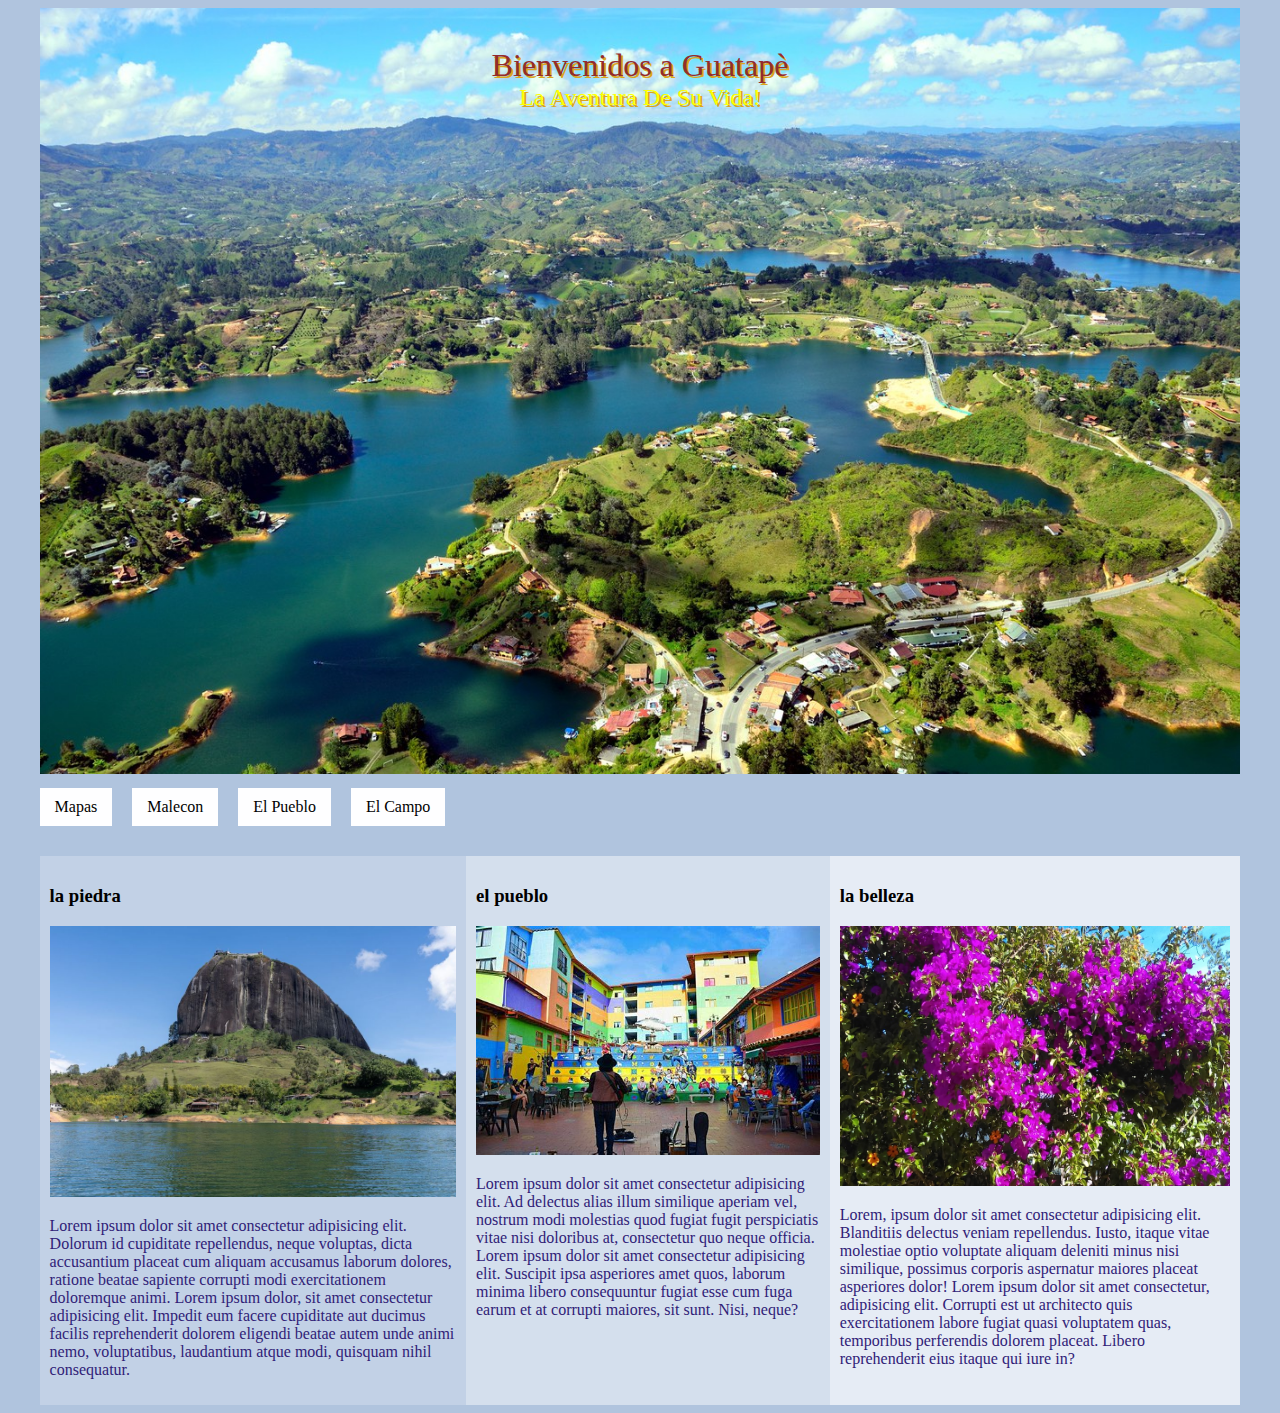
<file: index.html>
<!DOCTYPE html>
<html lang="en">

<head>
    <meta charset="UTF-8">
    <meta http-equiv="X-UA-Compatible" content="IE=edge">
    <meta name="viewport" content="width=device-width, initial-scale=1.0">
    <link rel="stylesheet" type="text/css" href="style.css">
    <title>Guatape Site</title>
</head>

<body>
    <div class="container">
    <header>
        <div class="G1">
            <img src="imgGuat/guatape9.jpg" alt="Guatape9">

            <div class="headShot">
                <h1>Bienvenidos a Guatap&egrave;</h1>
                <h2>La Aventura De Su Vida!</h2>
            </div>

        </div>
    </header>


    <nav>
        <ul class="nav group">
            <li><a href="./mapas/mapas.html">Mapas</a></li>
            <li><a href="./malecon/malecon.html">Malecon</a></li>
            <li><a href="./gallery/gallery.html">El Pueblo</a></li>
            <li><a href="./slideshow/slide.html">El Campo</a></li>
        </ul>
    </nav>

    <div class="flexSec">
        <div class="flex1">
            <h3>la piedra</h3>
            <img src="imgGuat/guatape10.jpg" alt="">
        <p>
            Lorem ipsum dolor sit amet consectetur adipisicing elit. Dolorum id cupiditate repellendus, neque voluptas,
            dicta accusantium placeat cum aliquam accusamus laborum dolores, ratione beatae sapiente corrupti modi
            exercitationem doloremque animi. Lorem ipsum dolor, sit amet consectetur adipisicing elit. Impedit eum
            facere cupiditate aut ducimus facilis reprehenderit dolorem eligendi beatae autem unde animi nemo,
            voluptatibus, laudantium atque modi, quisquam nihil consequatur.
        </p>
    </div>
    <div class="flex2">
        <h3>el pueblo</h3>
        <img src="imgGuat/guatape11.jpg" alt="">
        <p>
            Lorem ipsum dolor sit amet consectetur adipisicing elit. Ad delectus alias illum similique aperiam vel,
            nostrum modi molestias quod fugiat fugit perspiciatis vitae nisi doloribus at, consectetur quo neque
            officia. Lorem ipsum dolor sit amet consectetur adipisicing elit. Suscipit ipsa asperiores amet quos,
            laborum minima libero consequuntur fugiat esse cum fuga earum et at corrupti maiores, sit sunt. Nisi, neque?
        </p>
    </div>
    <div class="flex3">
        <h3>la belleza</h3>
        <img src="imgGuat/guatape12.jpg" alt="">
        <p>
            Lorem, ipsum dolor sit amet consectetur adipisicing elit. Blanditiis delectus veniam repellendus. Iusto,
            itaque vitae molestiae optio voluptate aliquam deleniti minus nisi similique, possimus corporis aspernatur
            maiores placeat asperiores dolor!
            Lorem ipsum dolor sit amet consectetur, adipisicing elit. Corrupti est ut architecto quis exercitationem
            labore fugiat quasi voluptatem quas, temporibus perferendis dolorem placeat. Libero reprehenderit eius
            itaque qui iure in?
        </p>
    </div>
    </div>
</div>

</body>

</html>
</file>
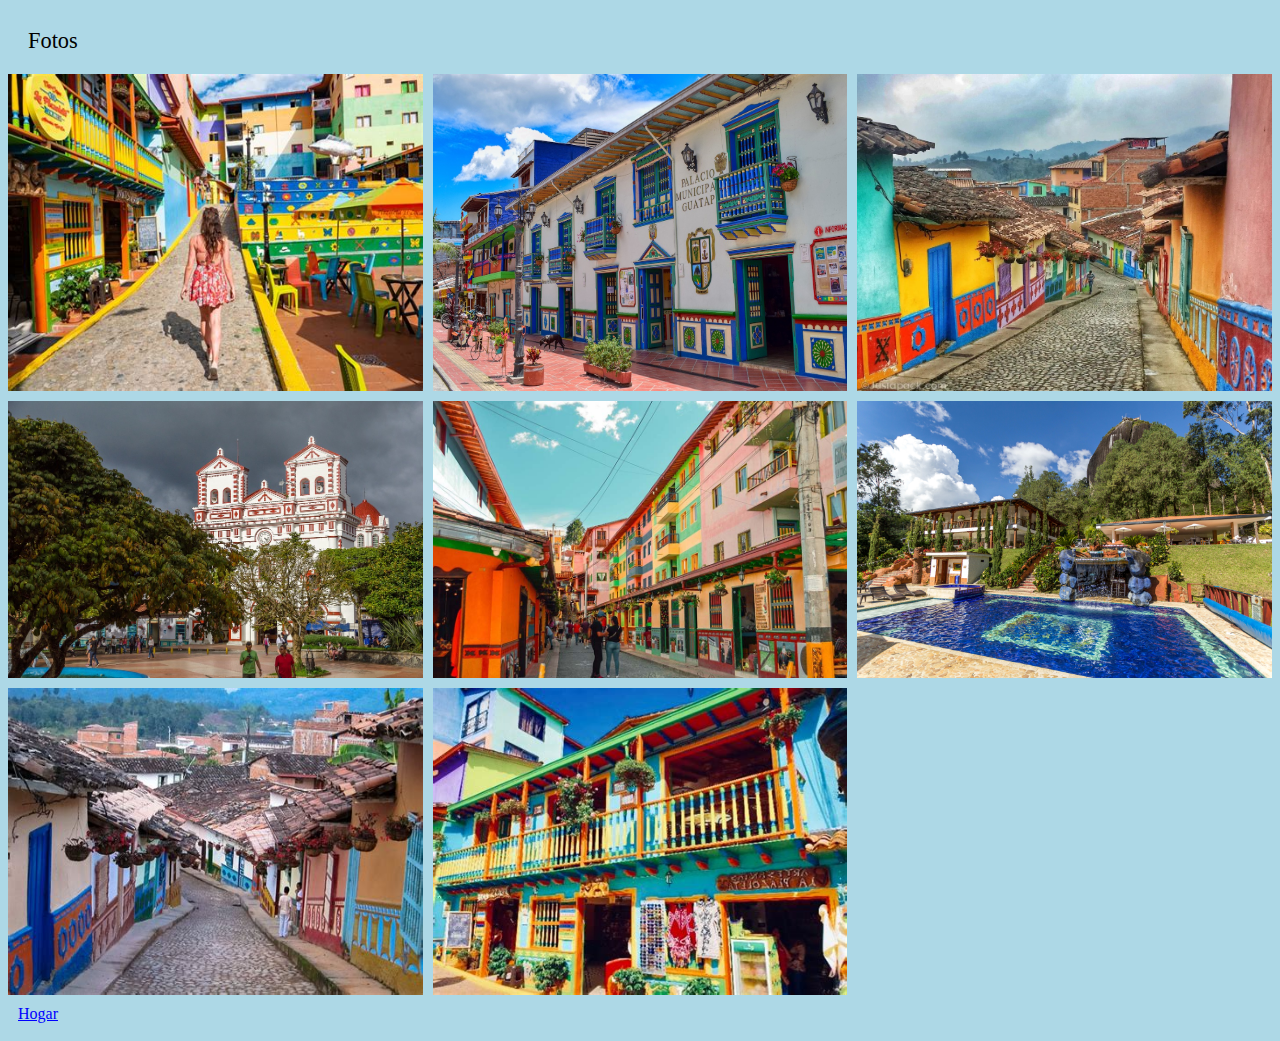
<file: gallery/gallery.html>
<!DOCTYPE html>
<html lang="en">

<head>
    <meta charset="UTF-8">
    <meta http-equiv="X-UA-Compatible" content="IE=edge">
    <meta name="viewport" content="width=device-width, initial-scale=1.0">
    <link rel="stylesheet" type="text/css" href="gallery.css">
    <title>Fotos</title>
</head>

<body>
    <header>Fotos</header>
    <div class="gallery">
          <img src="./guatape1.jpg">
          <img src="./guatape2.jpg">
          <img src="./guatape3.jpg">
          <img src="./guatape4.jpg">
          
            <img src="./guatape5.jpg">
            <img src="./guatape6.jpg">
            <img src="./guatape7.jpg">
            <img src="./guatape8.jpg">
          </div>
          <footer>
              <a href="../index.html">Hogar</a>
          </footer>
</body>

</html>
</file>
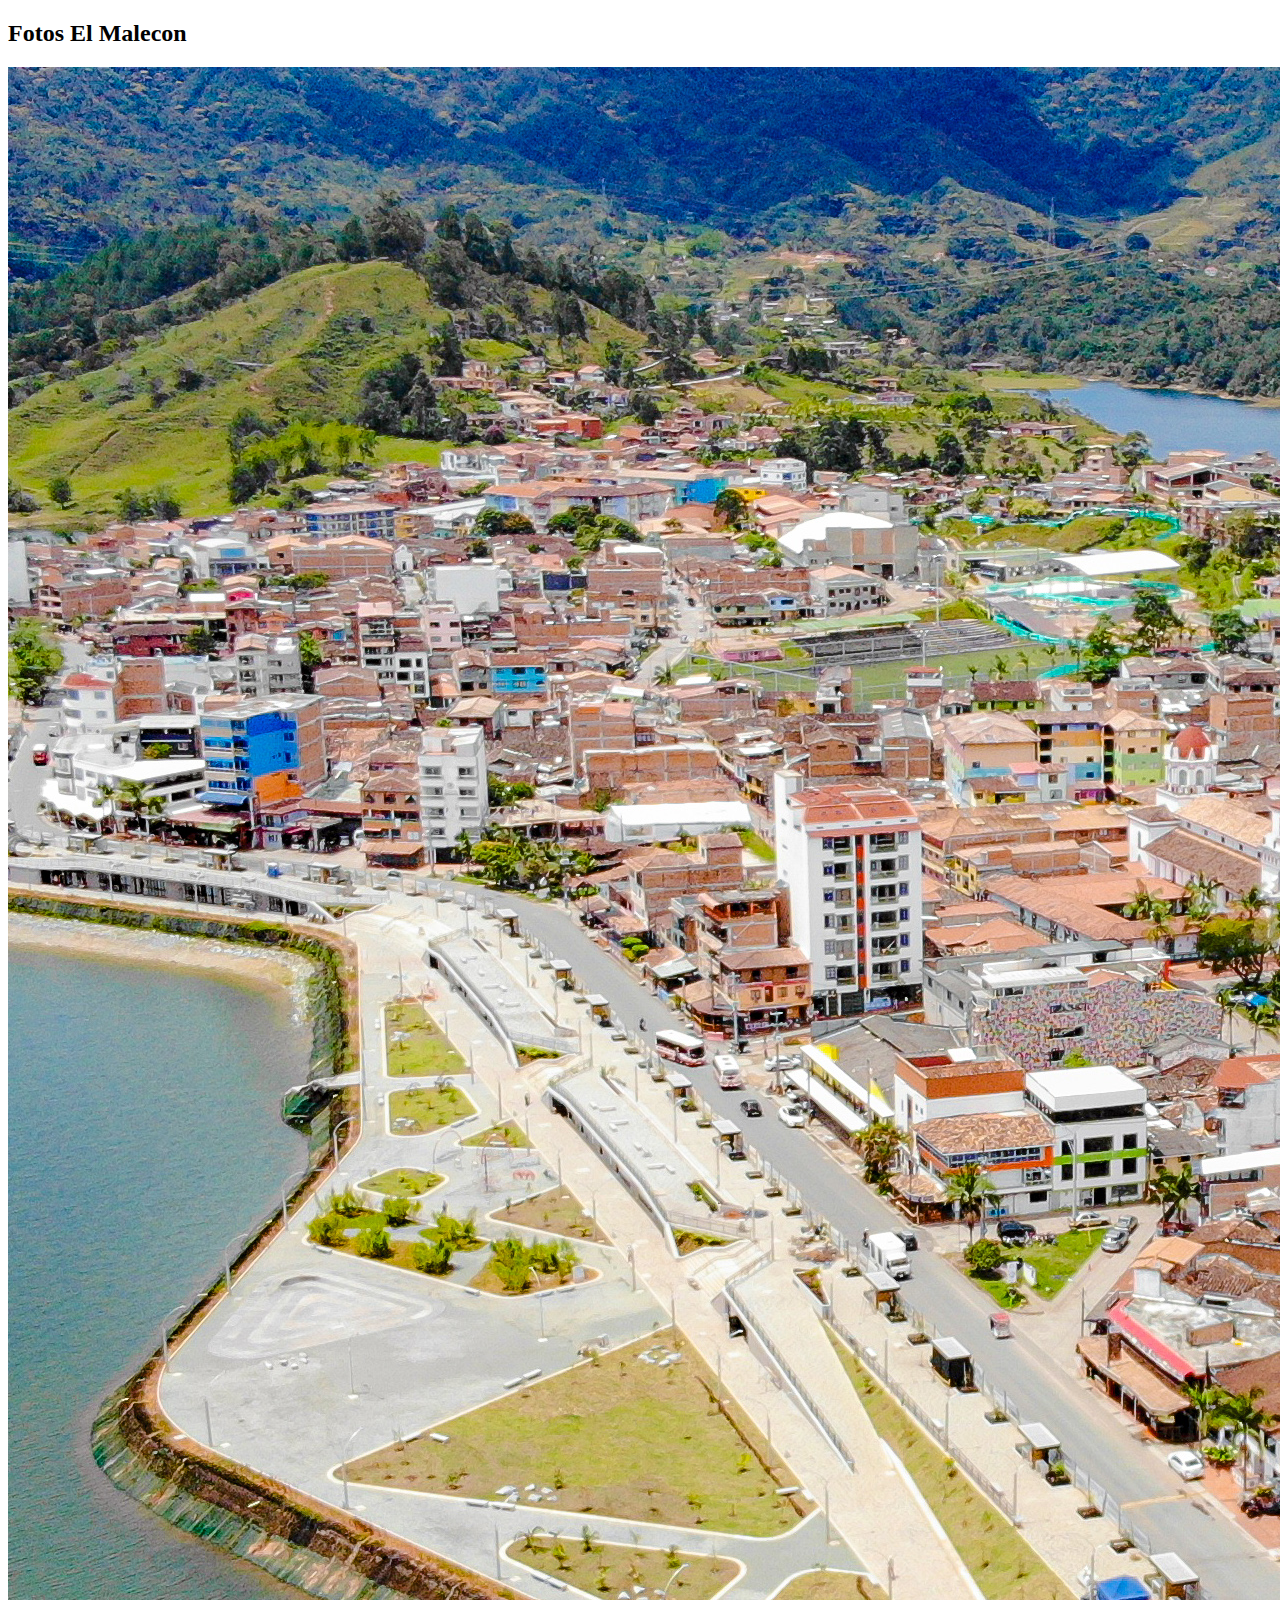
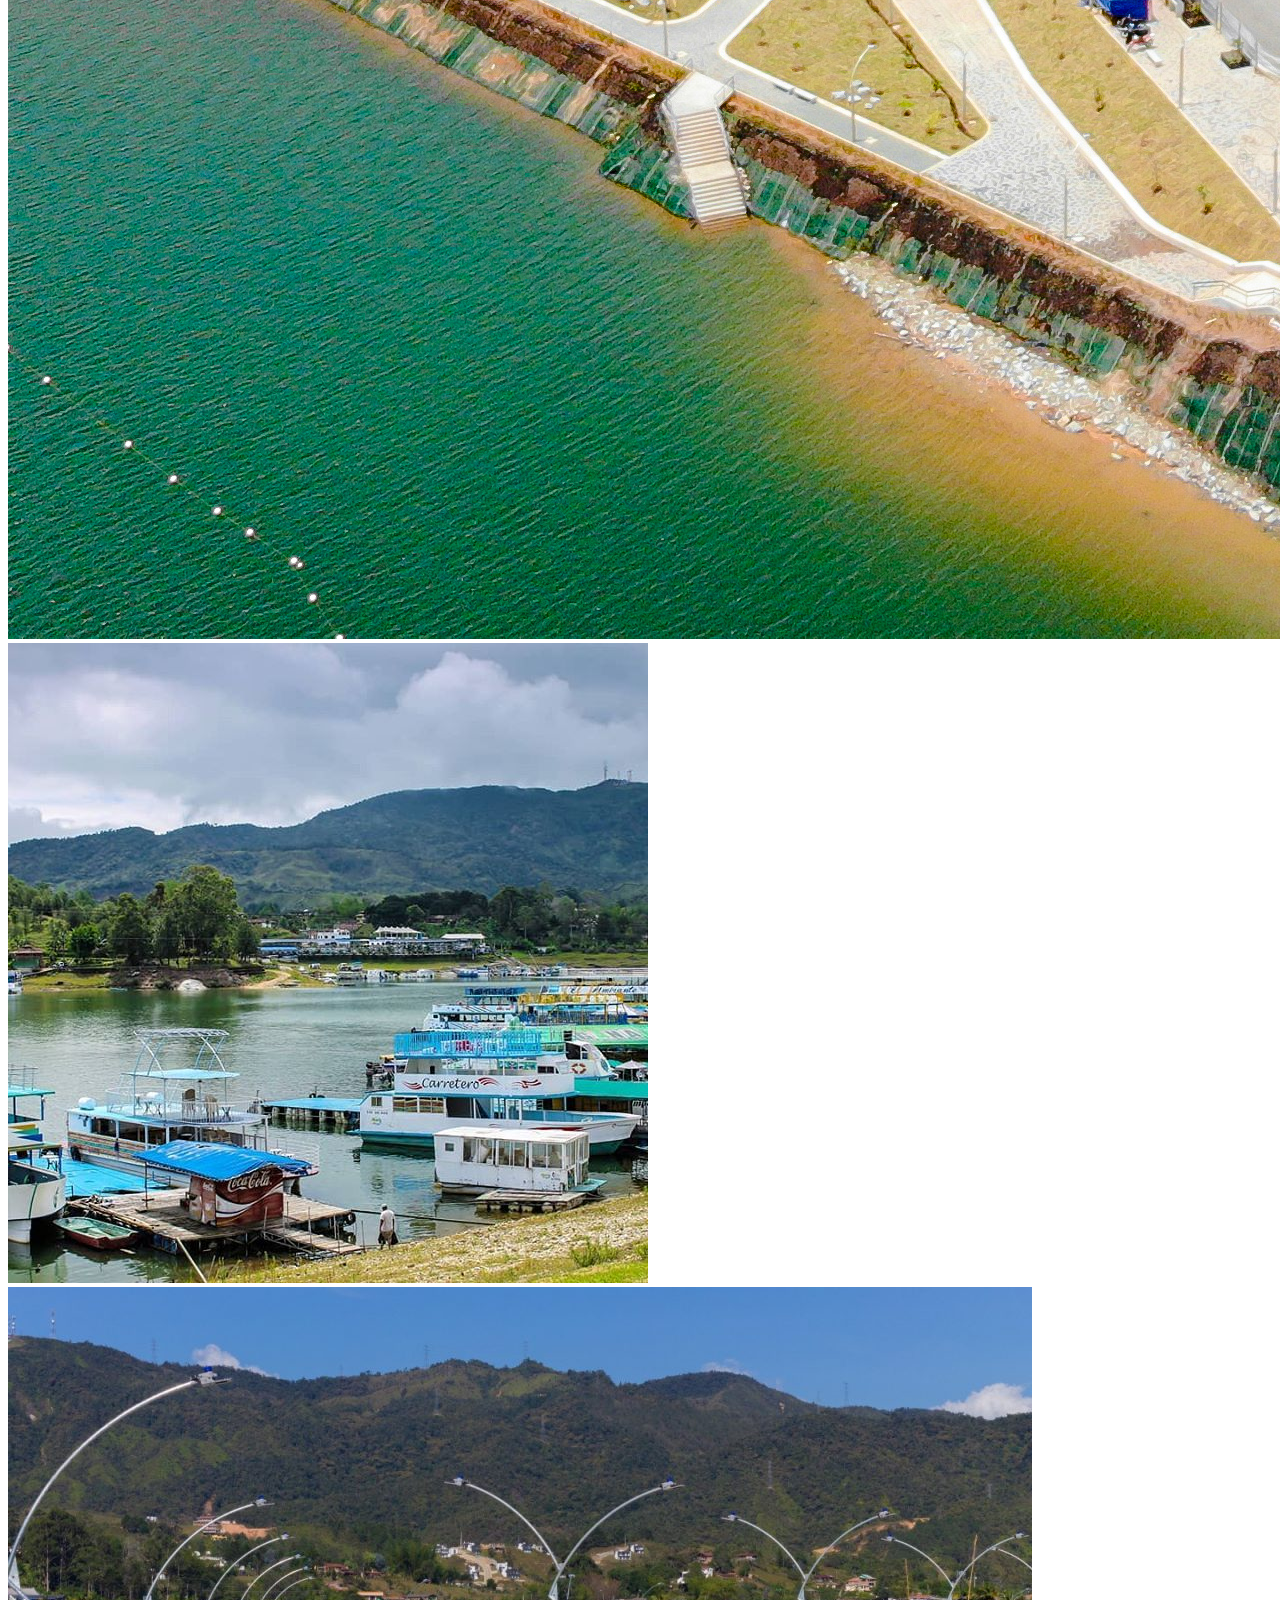
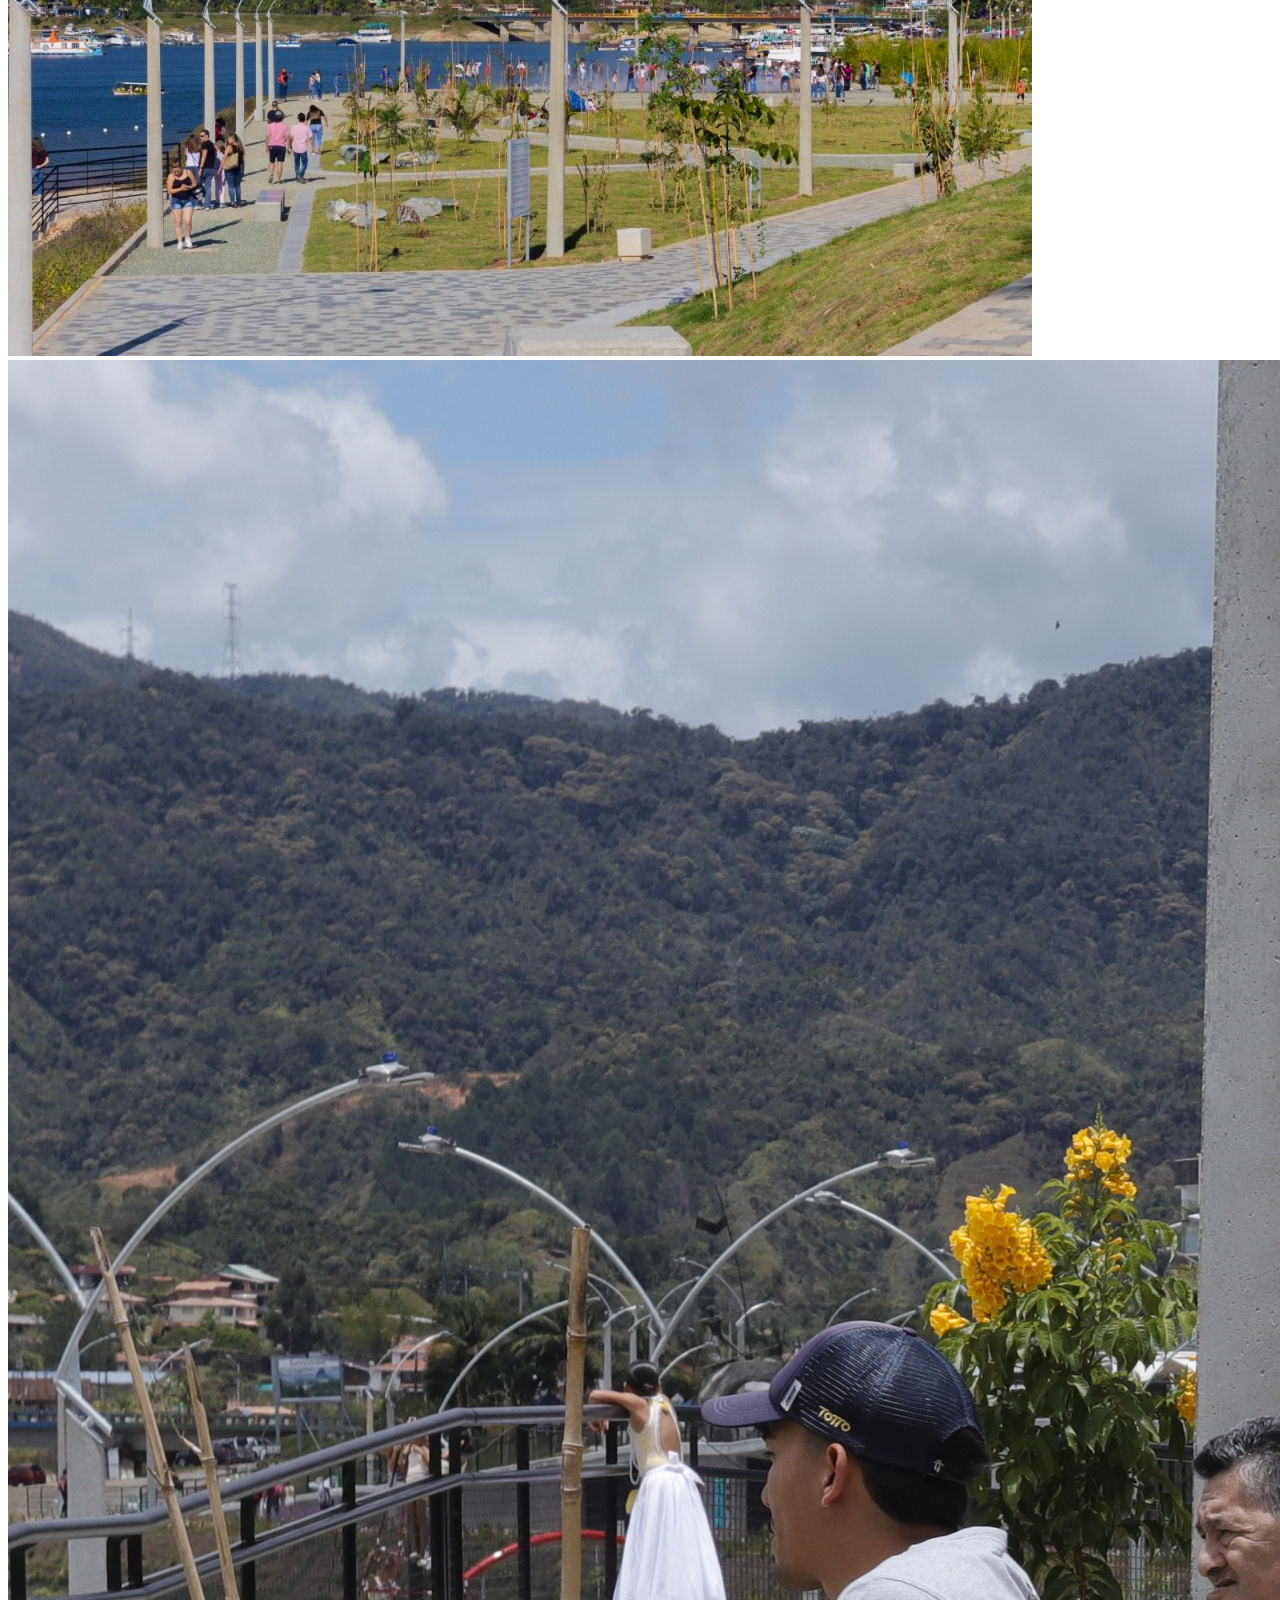
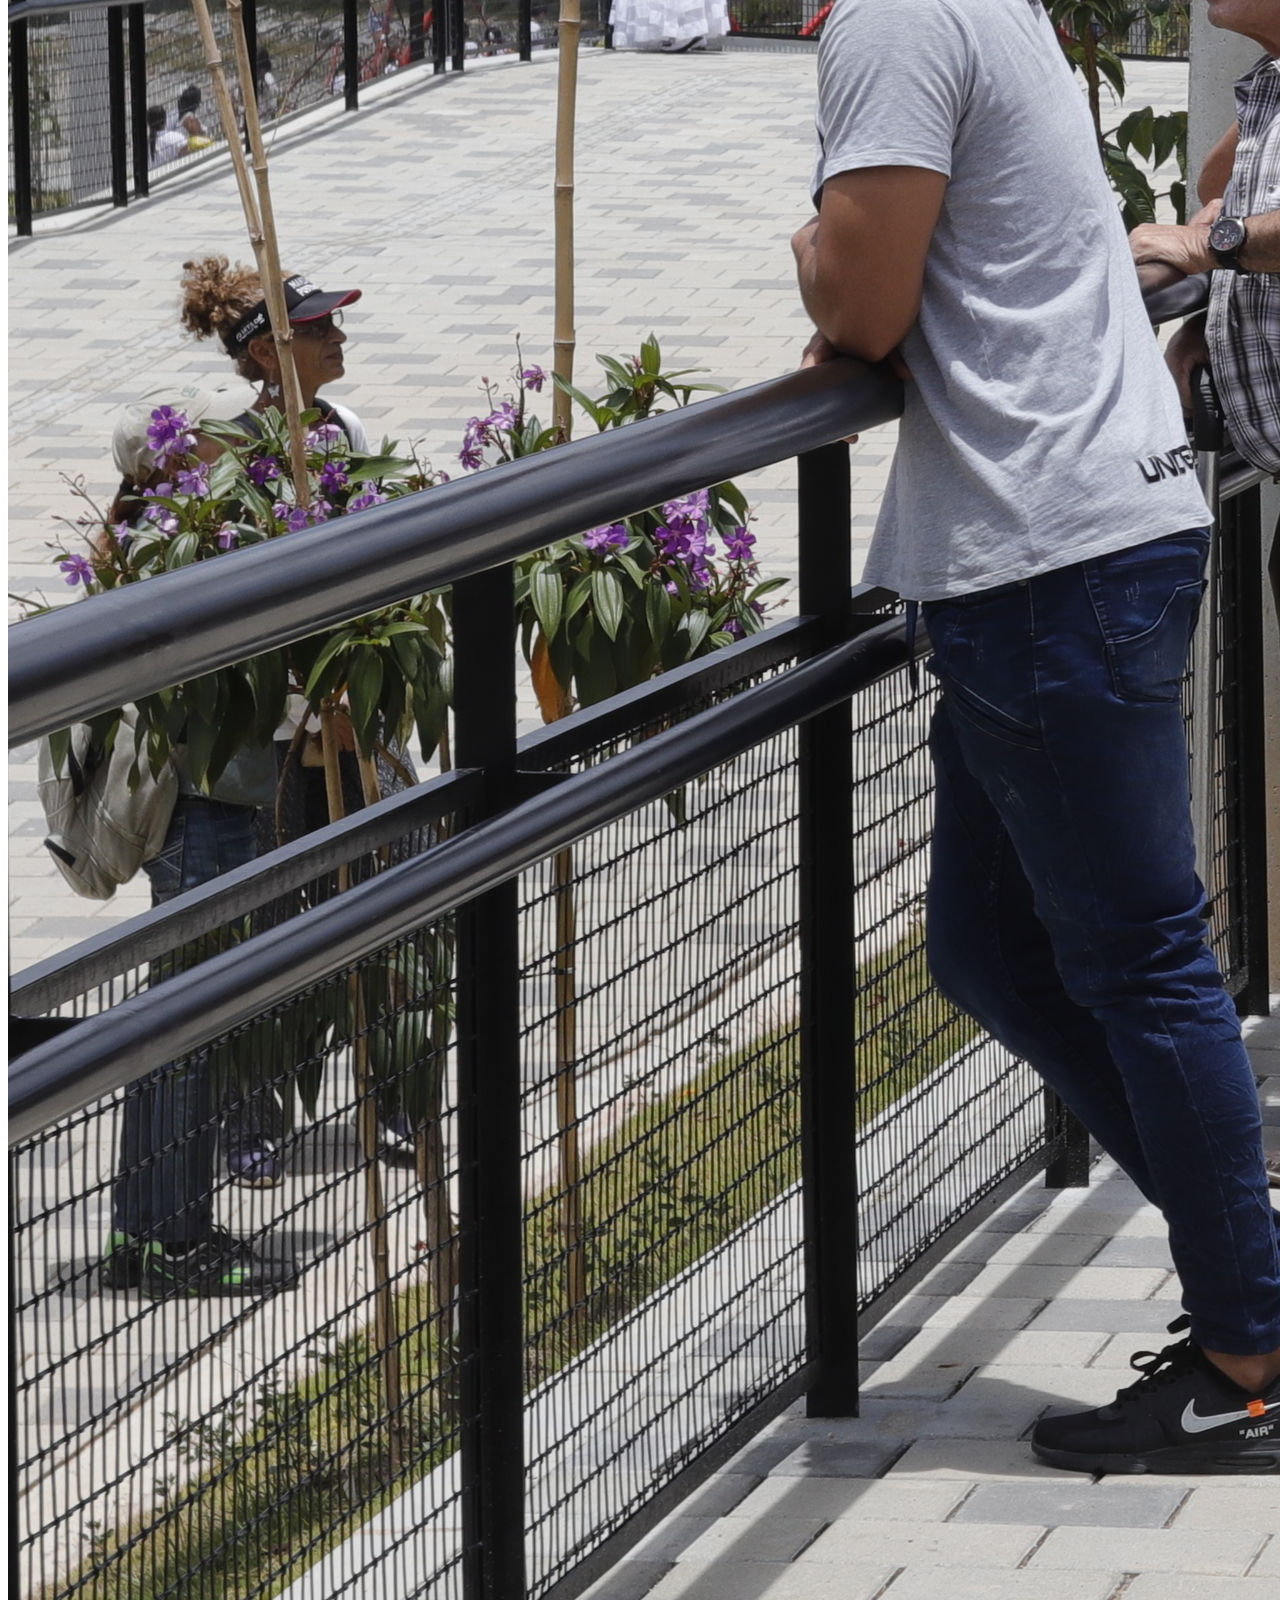
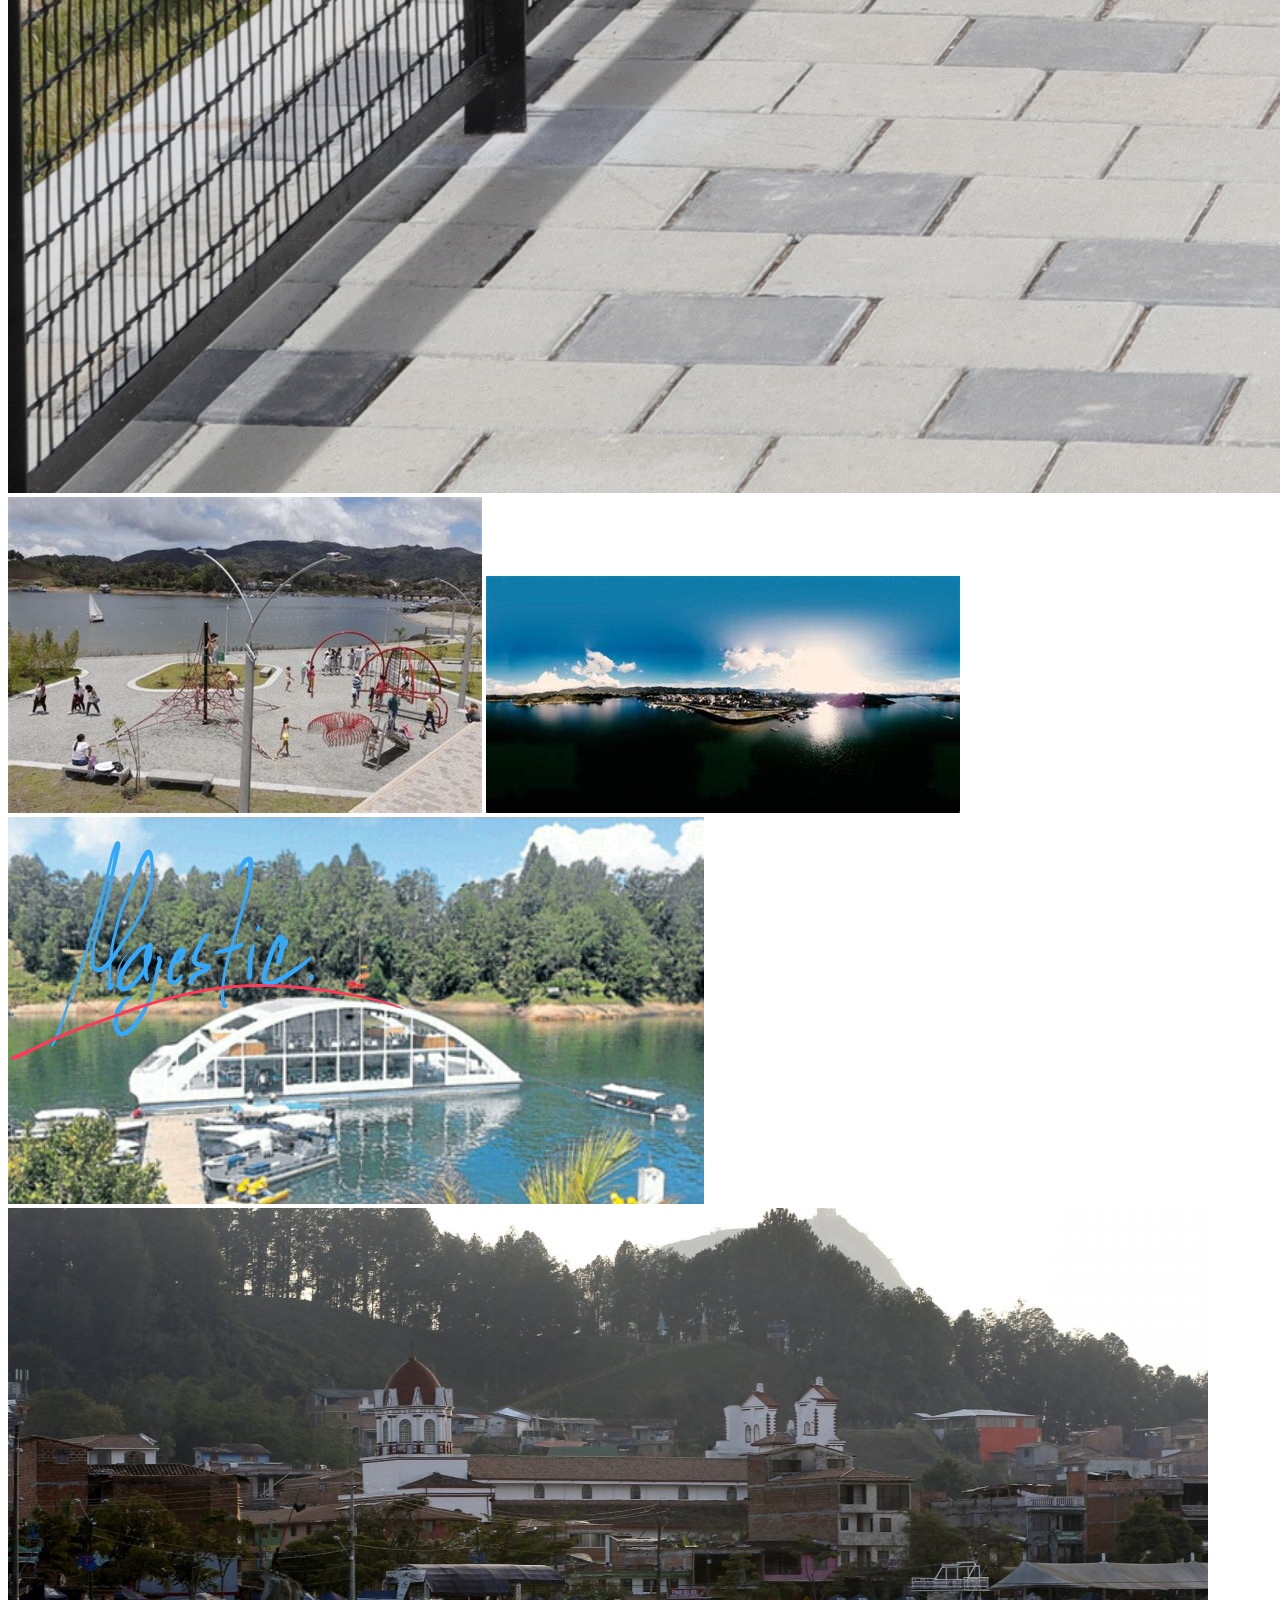
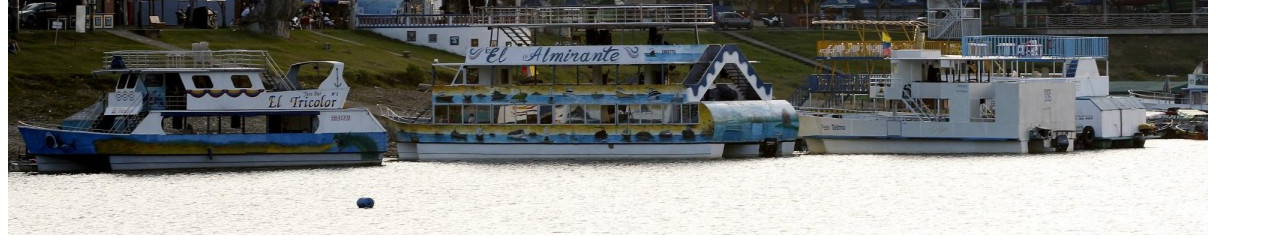
<file: ImgMalecon/img.html>
<!DOCTYPE html>
<html lang="en">
<head>
    <meta charset="UTF-8">
    <meta http-equiv="X-UA-Compatible" content="IE=edge">
    <meta name="viewport" content="width=device-width, initial-scale=1.0">

    <!--bootstrap CSS link-->
    <link href="https://cdn.jsdelivr.net/npm/bootstrap@5.1.3/dist/css/bootstrap.min.css" rel="stylesheet"
        integrity="sha384-1BmE4kWBq78iYhFldvKuhfTAU6auU8tT94WrHftjDbrCEXSU1oBoqyl2QvZ6jIW3" crossorigin="anonymous">
    <title>Fotos El Malecon</title>
</head>
<body class="bg-info">
    <h2 class="p-4">
        Fotos El Malecon
    </h2>
    <div class="main">
        <div class="row">
            <img src="../ImgMalecon/malecon1.jpg" class="col-md-6 mb-3 vh-100 border border-success rounded" alt="">
            <img src="../ImgMalecon/malecon8.jpg" class="col-md-6 mb-3 vh-100" alt="">
            <img src="../ImgMalecon/malecon3.jpg" class="col-md-4 mb-3" alt="">
            <img src="../ImgMalecon/malecon4.jpg" class="col-md-4 mb-3" alt="">
            <img src="../ImgMalecon/malecon7.jpg" class="col-md-4 mb-3" alt="">
            <img src="../ImgMalecon/malecon6.jpg" class="col-md-4 mb-3" alt="">
            <img src="../ImgMalecon/malecon5.png" class="col-md-4 mb-3" alt="">
            <img src="../ImgMalecon/malecon2.jpg" class="col-md-4 mb-3" alt="">
        </div>
        </div>
    </div>
    

    
</body>
</html>
</file>
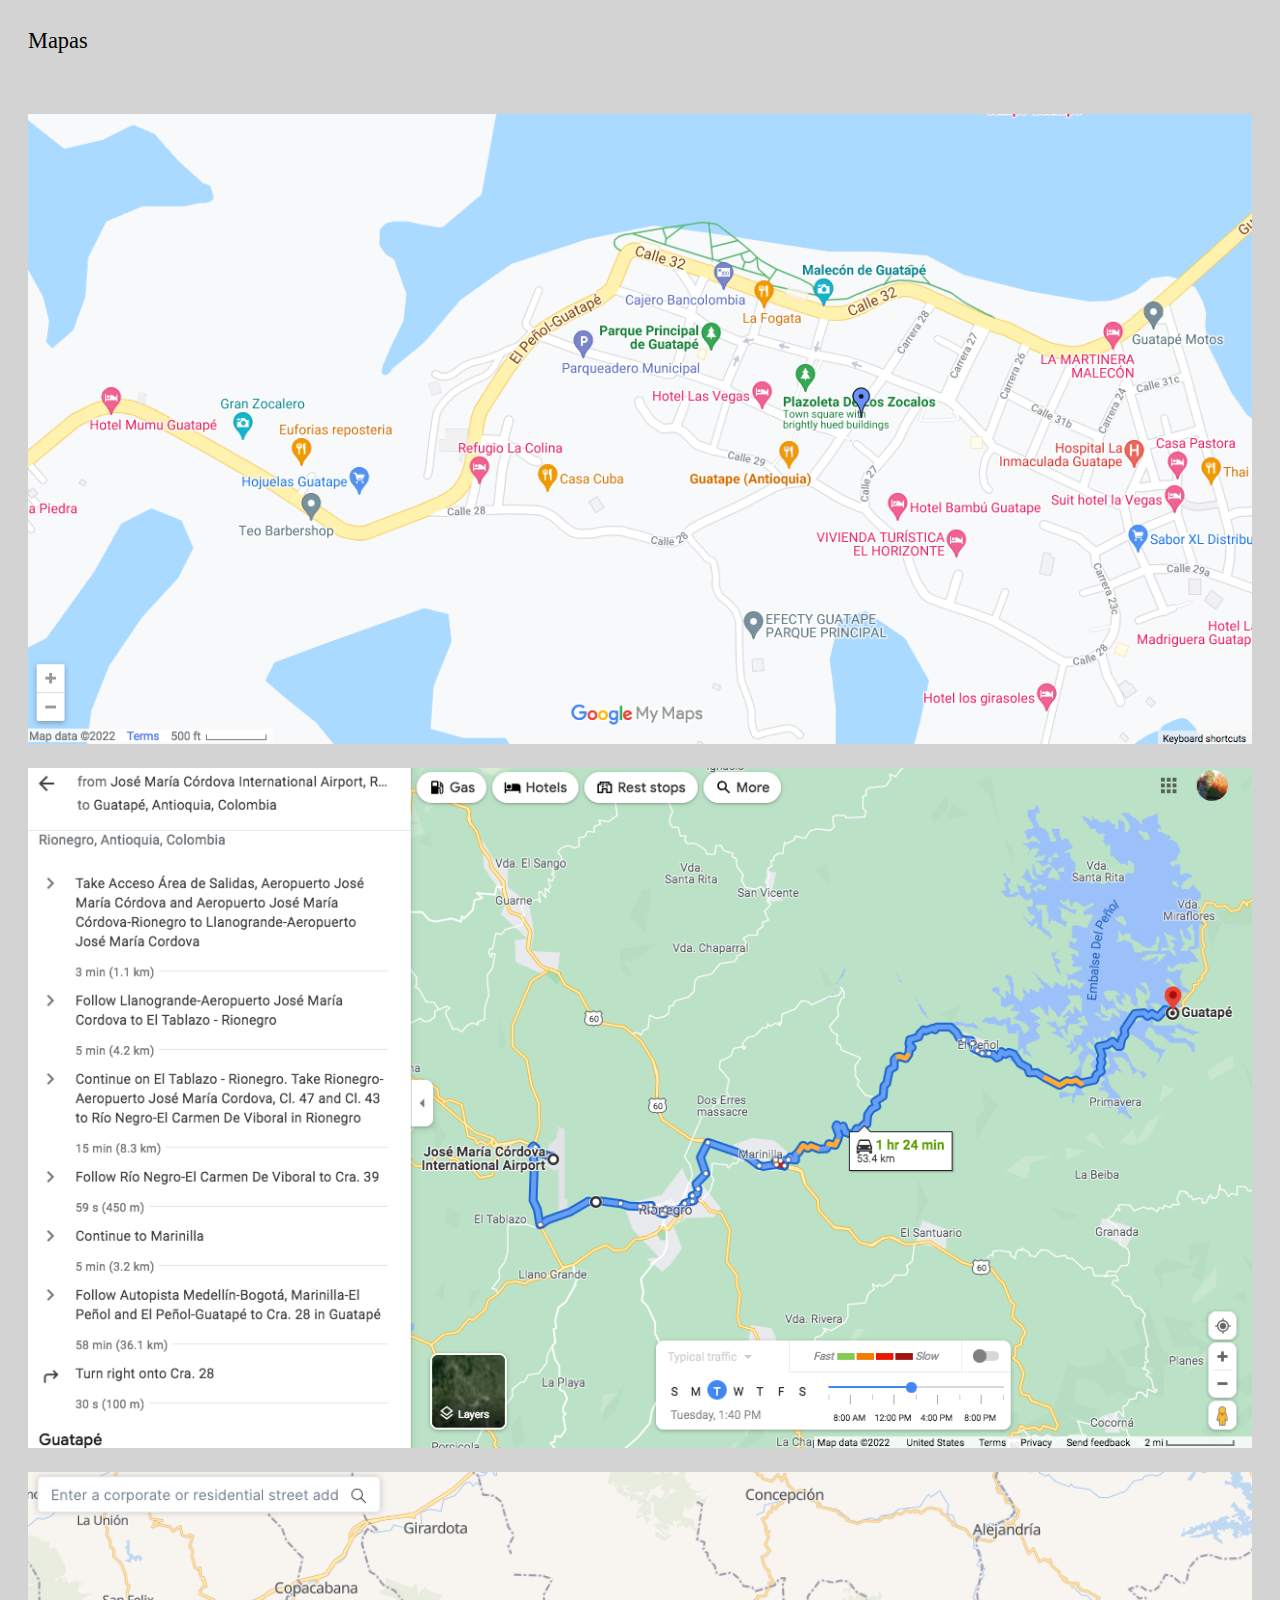
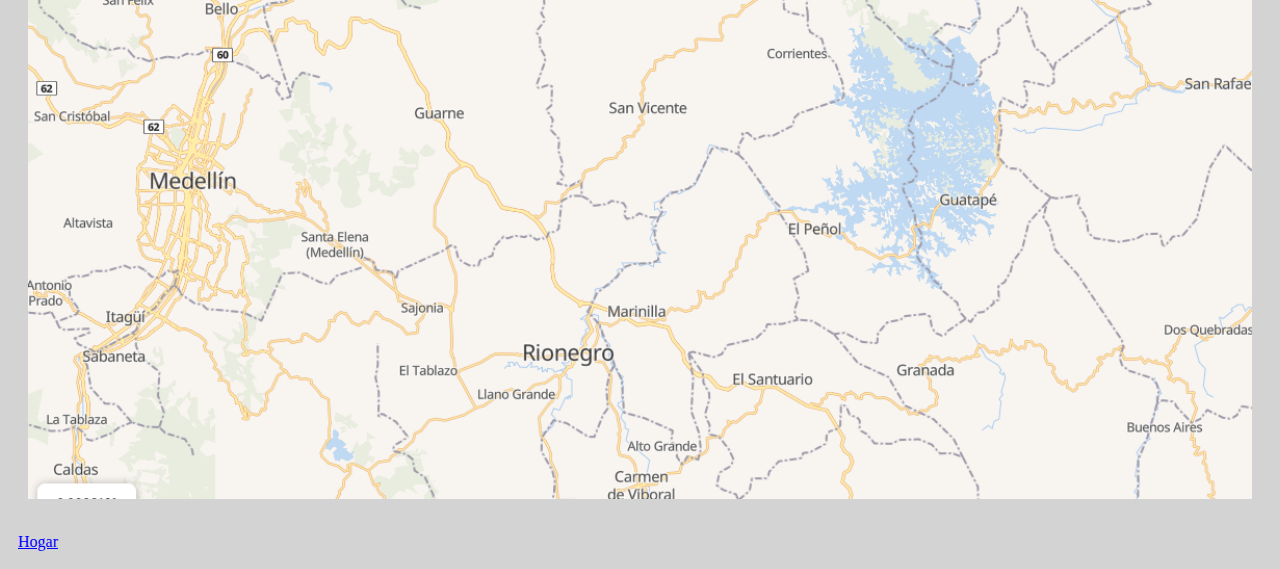
<file: mapas/mapas.html>
<!DOCTYPE html>
<html lang="en">
<head>
    <meta charset="UTF-8">
    <meta http-equiv="X-UA-Compatible" content="IE=edge">
    <meta name="viewport" content="width=device-width, initial-scale=1.0">
    <link rel="stylesheet" href="mapas.css">
    <title>Mapas</title>
</head>
<body>
    <header>Mapas</header>
    <div class="gallery">
          <img src="./pueblo.png">
          <img src="./route.png">
          <img src="./geo.png">
    </div>
    <footer><a href="../index.html">Hogar</a></footer>
</body>
</html>
</file>
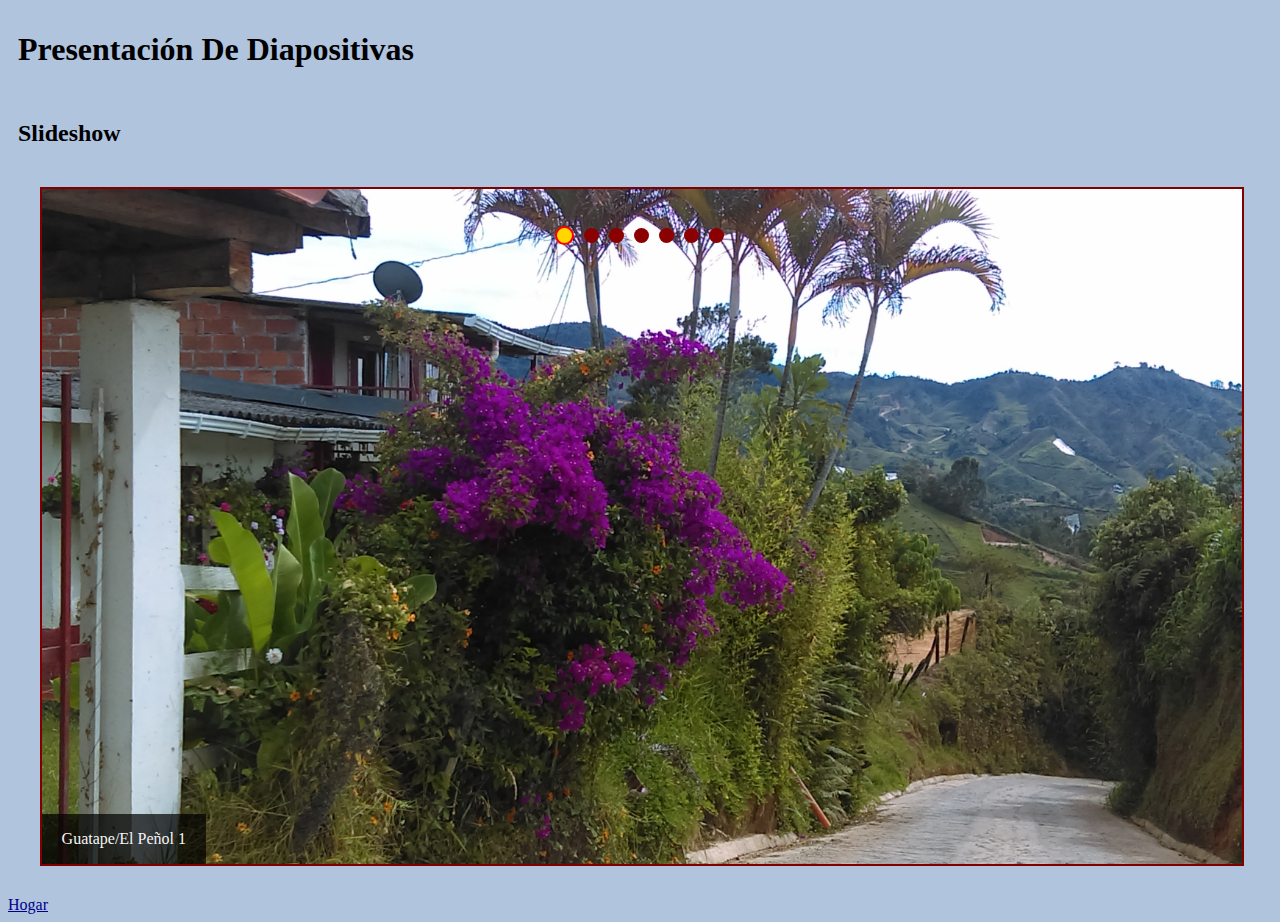
<file: slideshow/slide.html>
<!DOCTYPE html>
<html lang="en">

<head>
    <meta charset="UTF-8">
    <meta http-equiv="X-UA-Compatible" content="IE=edge">
    <meta name="viewport" content="width=device-width, initial-scale=1.0">
    <link rel="stylesheet" href="slide.css">

    <!--javascript links-->

    <script type="text/javascript" src="js/cycle2.js"></script>
    <script type="text/javascript" src="js/jquery.js"></script>

    <title>Slideshow</title>
</head>

<body>
    <header>
        <h1>Presentaci&oacute;n De Diapositivas </h1>
        <h2>Slideshow</h2>
    </header>

    <!--Leveraging js without using js-->
   
    <div class="main">
            <!--default cycle2 classname = "cycle-slideshow"-->
            <!-- data-cycle-slides=".slide"> integrates .slide text into js-->
            
            <!--slideshow with styled back/foreward buttons, pager buttons, call to action btn and different hover functions-->
                <div class="cycle-slideshow"
            
                data-cycle-slides=".slide" data-cycle-pause-on-hover="true">

                <!--Above are js data attributes-->
                
                <span class="cycle-prev">&laquo;</span>
                <span class="cycle-next">&raquo;</span>
                <span class="cycle-pager"></span>

                 <!--img text overlay-->

                    <div class="slide">
                        <img src="./penol1.jpg" alt="foto1">
                        <div class="text">
                            <p>
                                Guatape/El Pe&ntildeol 1 
                            </p>
                        </div>
                    </div>
                    <div class="slide">
                        <img src="./penol2.jpg" alt="foto2">
                        <div class="text">
                            <p>
                                Guatape/El Pe&ntildeol 2
                            </p>
                        </div>
                    </div>
                    <div class="slide">
                        <img src="./penol3.jpg" alt="foto3">
                        <div class="text">
                            <p>
                                Guatape/El Pe&ntildeol 3
                            </p>
                        </div>
                    </div>
                    <div class="slide">
                        <img src="./penol4.jpg" alt="foto4">
                        <div class="text">
                            <p>
                                Guatape/El Pe&ntildeol 4
                            </p>
                        </div>
                    </div>
                    <div class="slide">
                        <img src="./penol5.jpg" alt="foto5">
                        <div class="text">
                            <p>
                                Guatape/El Pe&ntildeol 5
                            </p>
                        </div>
                    </div>
                    <div class="slide">
                        <img src="./penol6.jpg" alt="foto6">
                        <div class="text">
                            <p>
                                Guatape/El Pe&ntildeol 6
                            </p>
                        </div>
                    </div>
                    <div class="slide">
                        <img src="./penol7.jpg" alt="foto7">
                        <div class="text">
                            <p>
                                Guatape/El Pe&ntildeol 7
                            </p>
                        </div>
                    </div>
                    
                </div>
        </div>
        <footer>
            <a href="../index.html">Hogar</a>
        </footer>

      <!--js scripts repeated to work, no idea why-->

        <script type="text/javascript" src="js/cycle2.js"></script>
    <script type="text/javascript" src="js/jquery.js"></script>
    
</body>

</html>
</file>
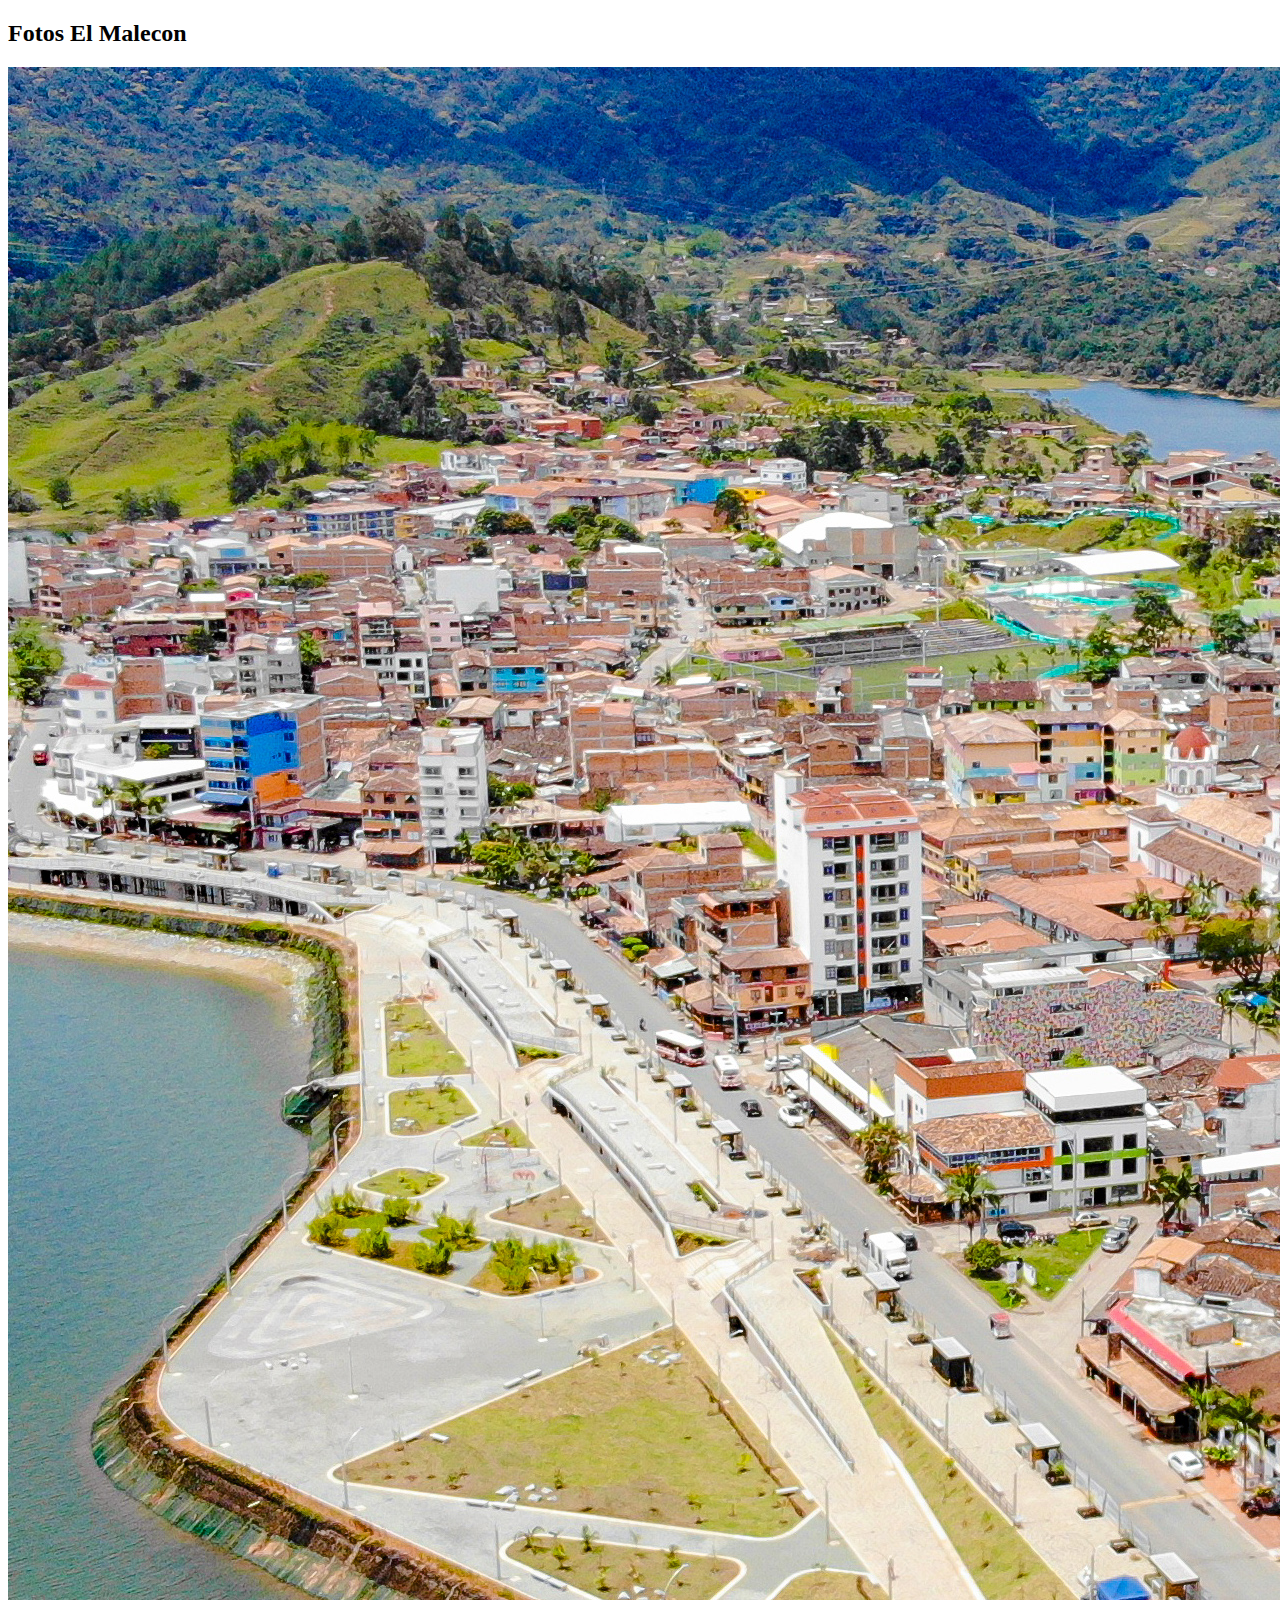
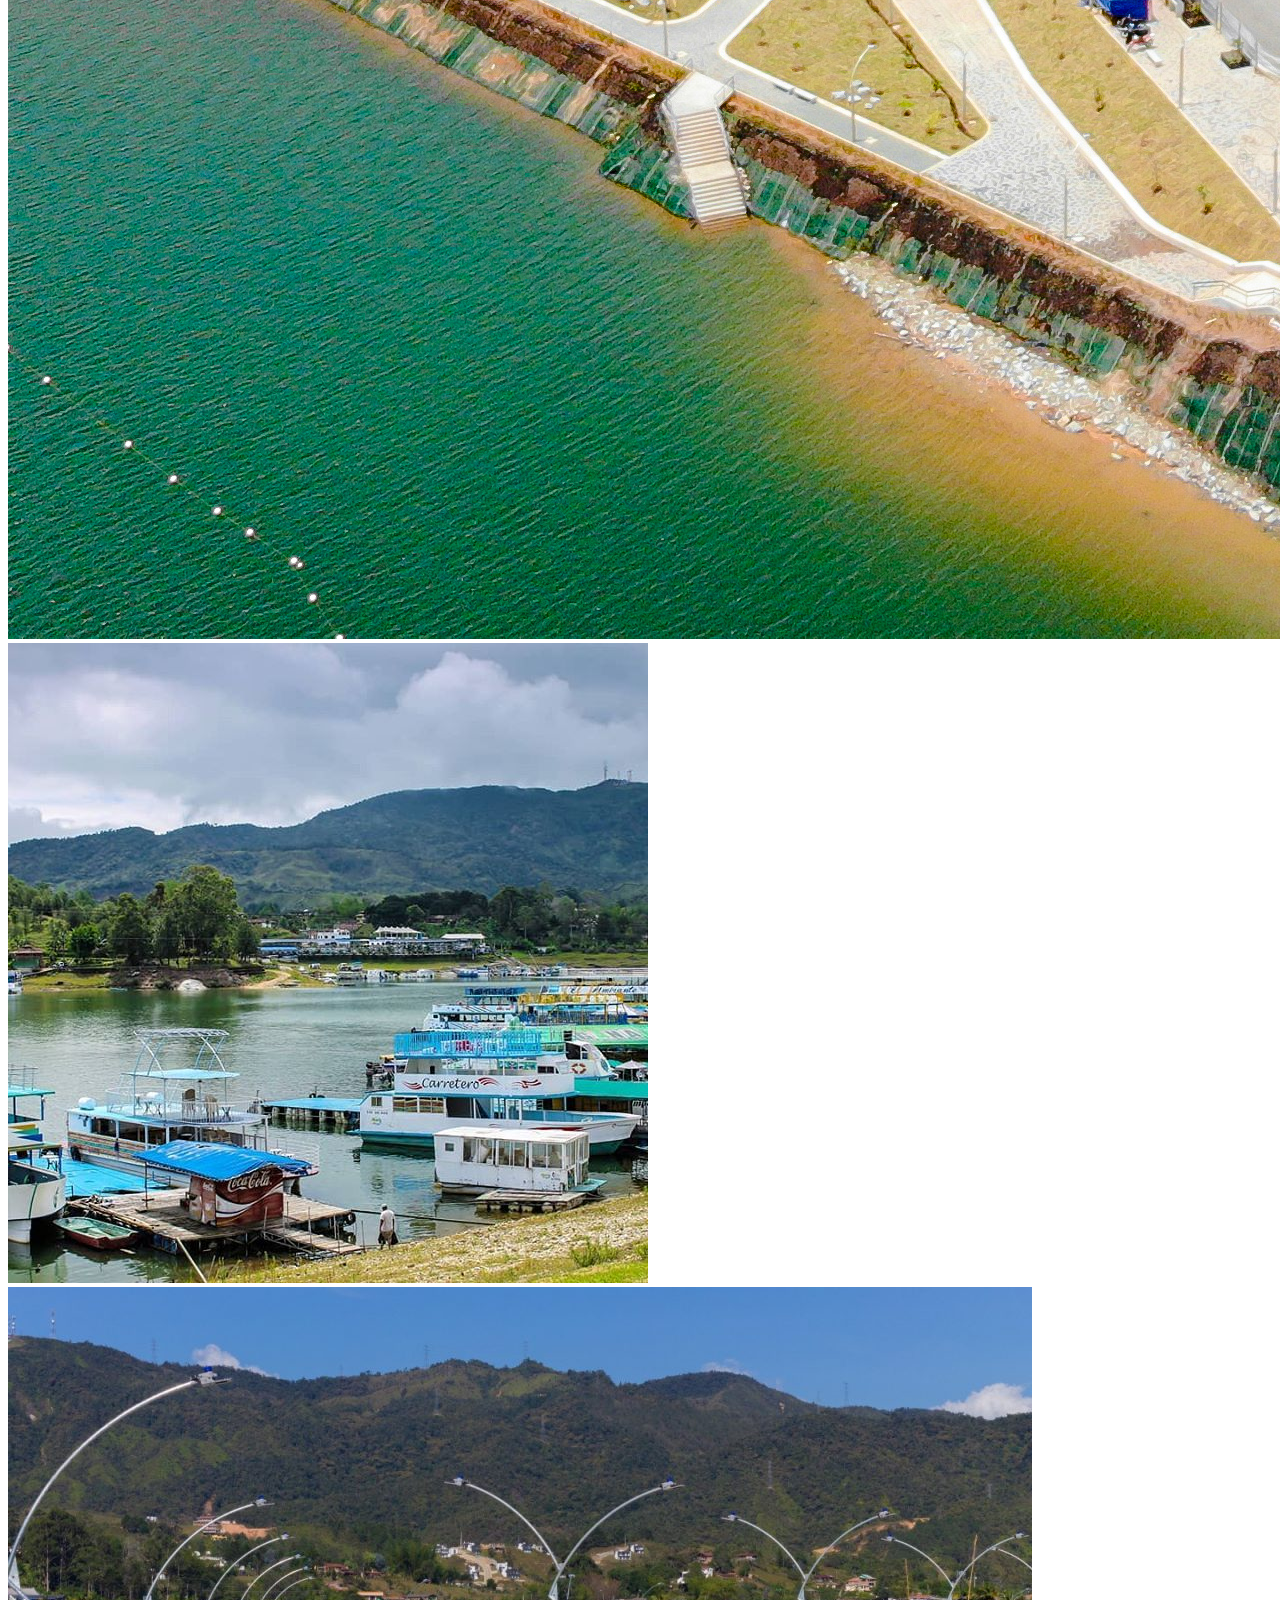
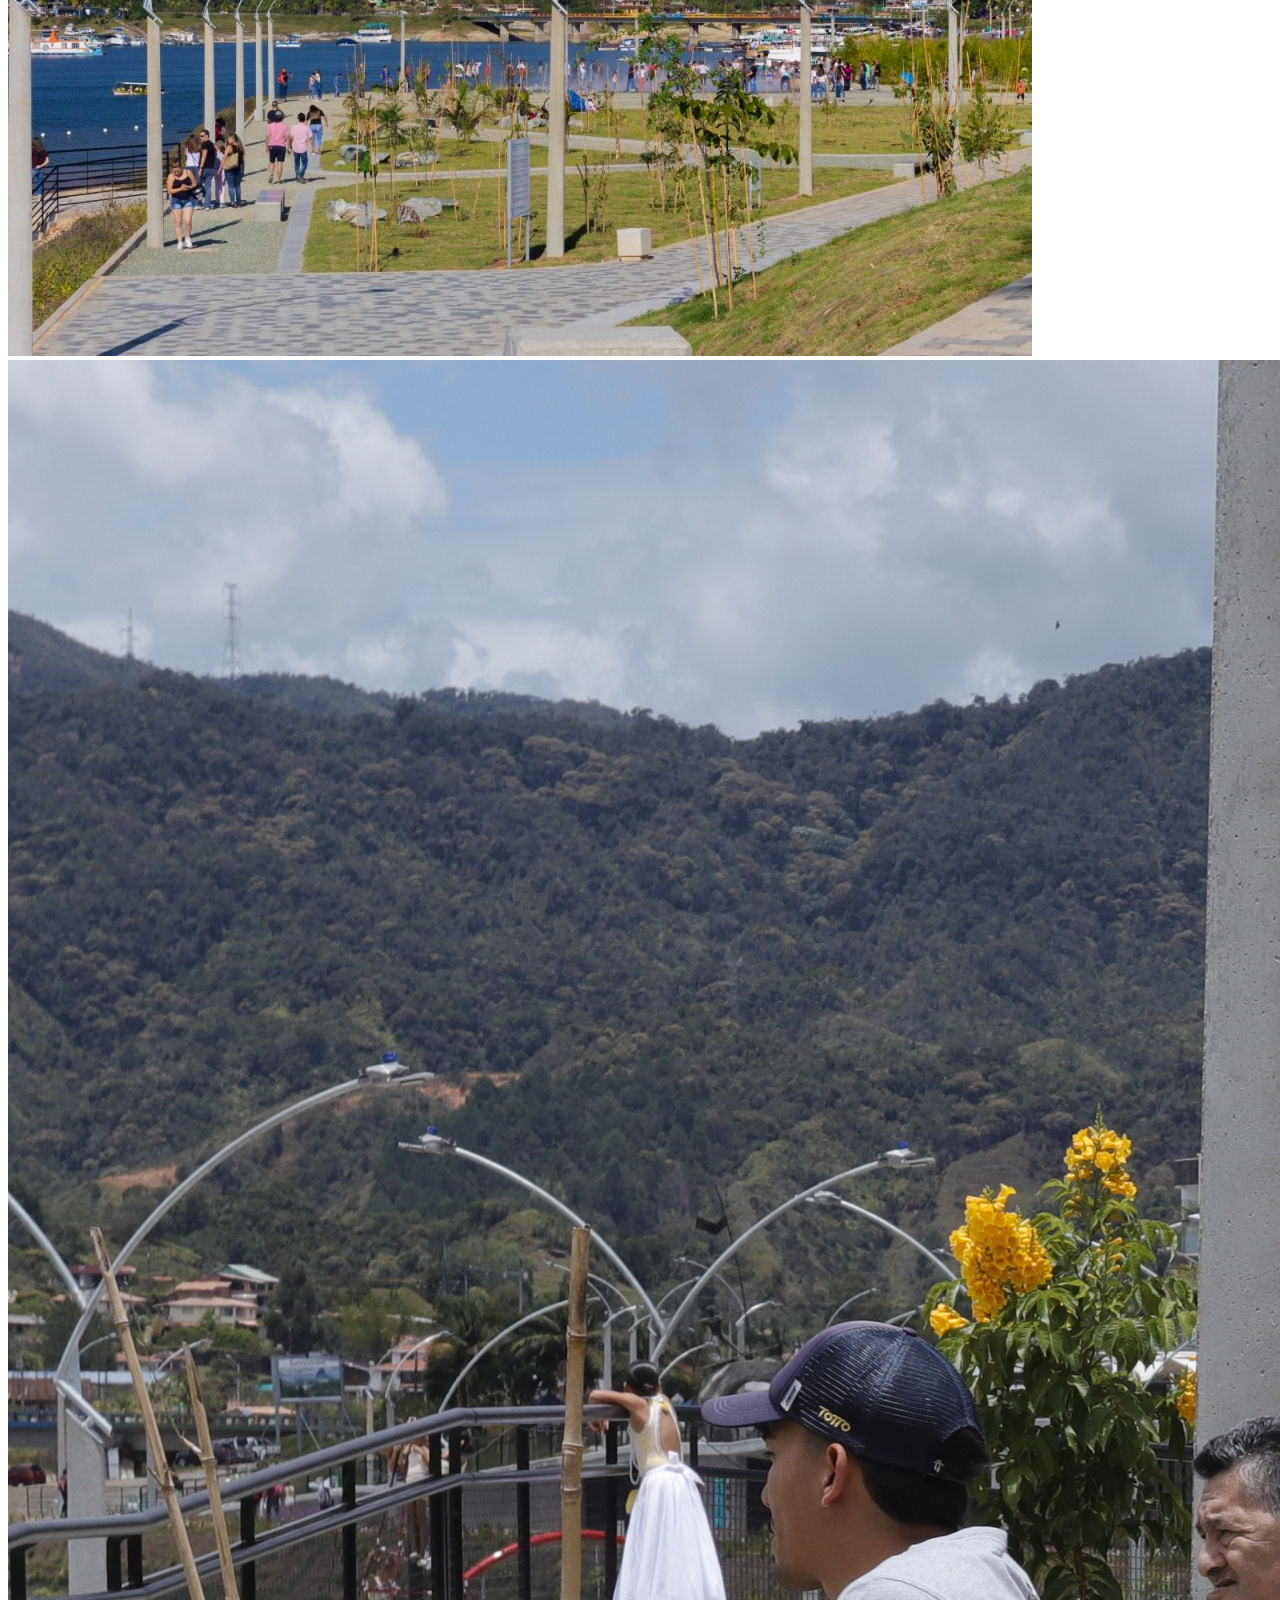
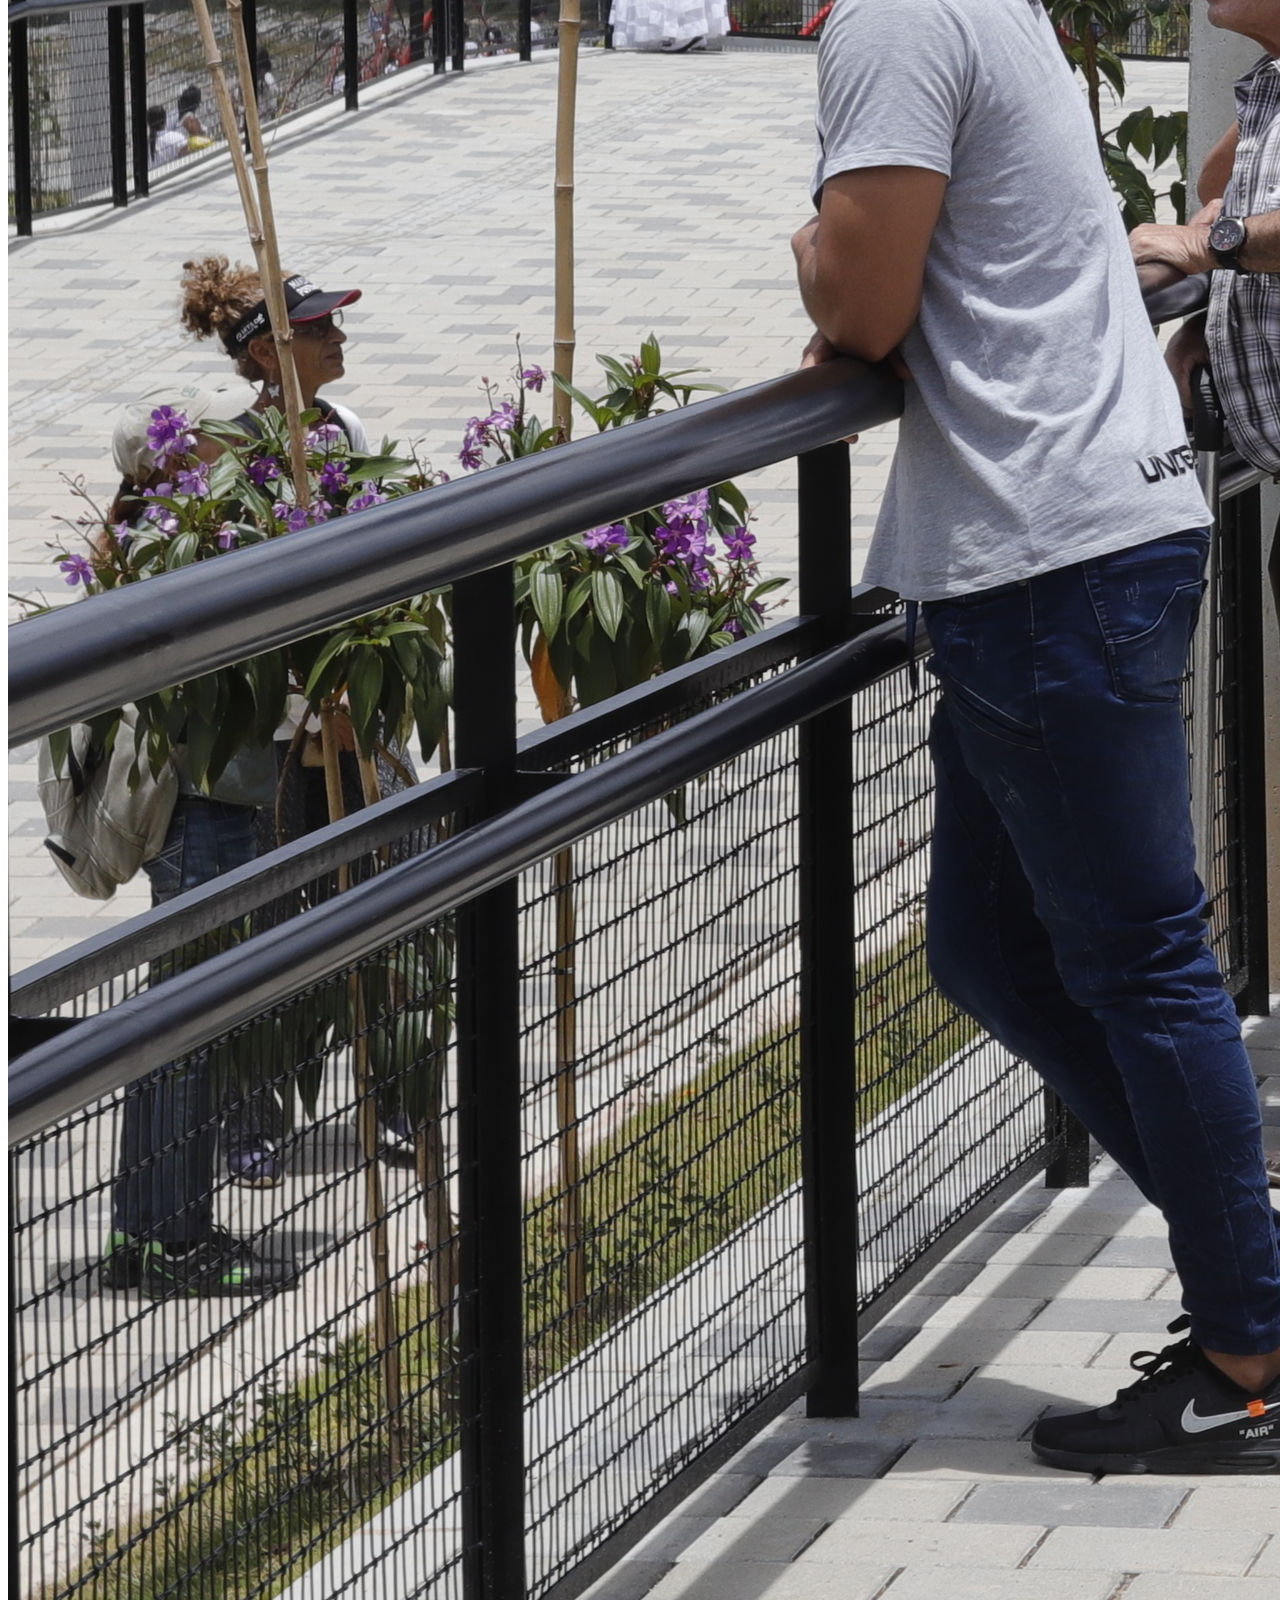
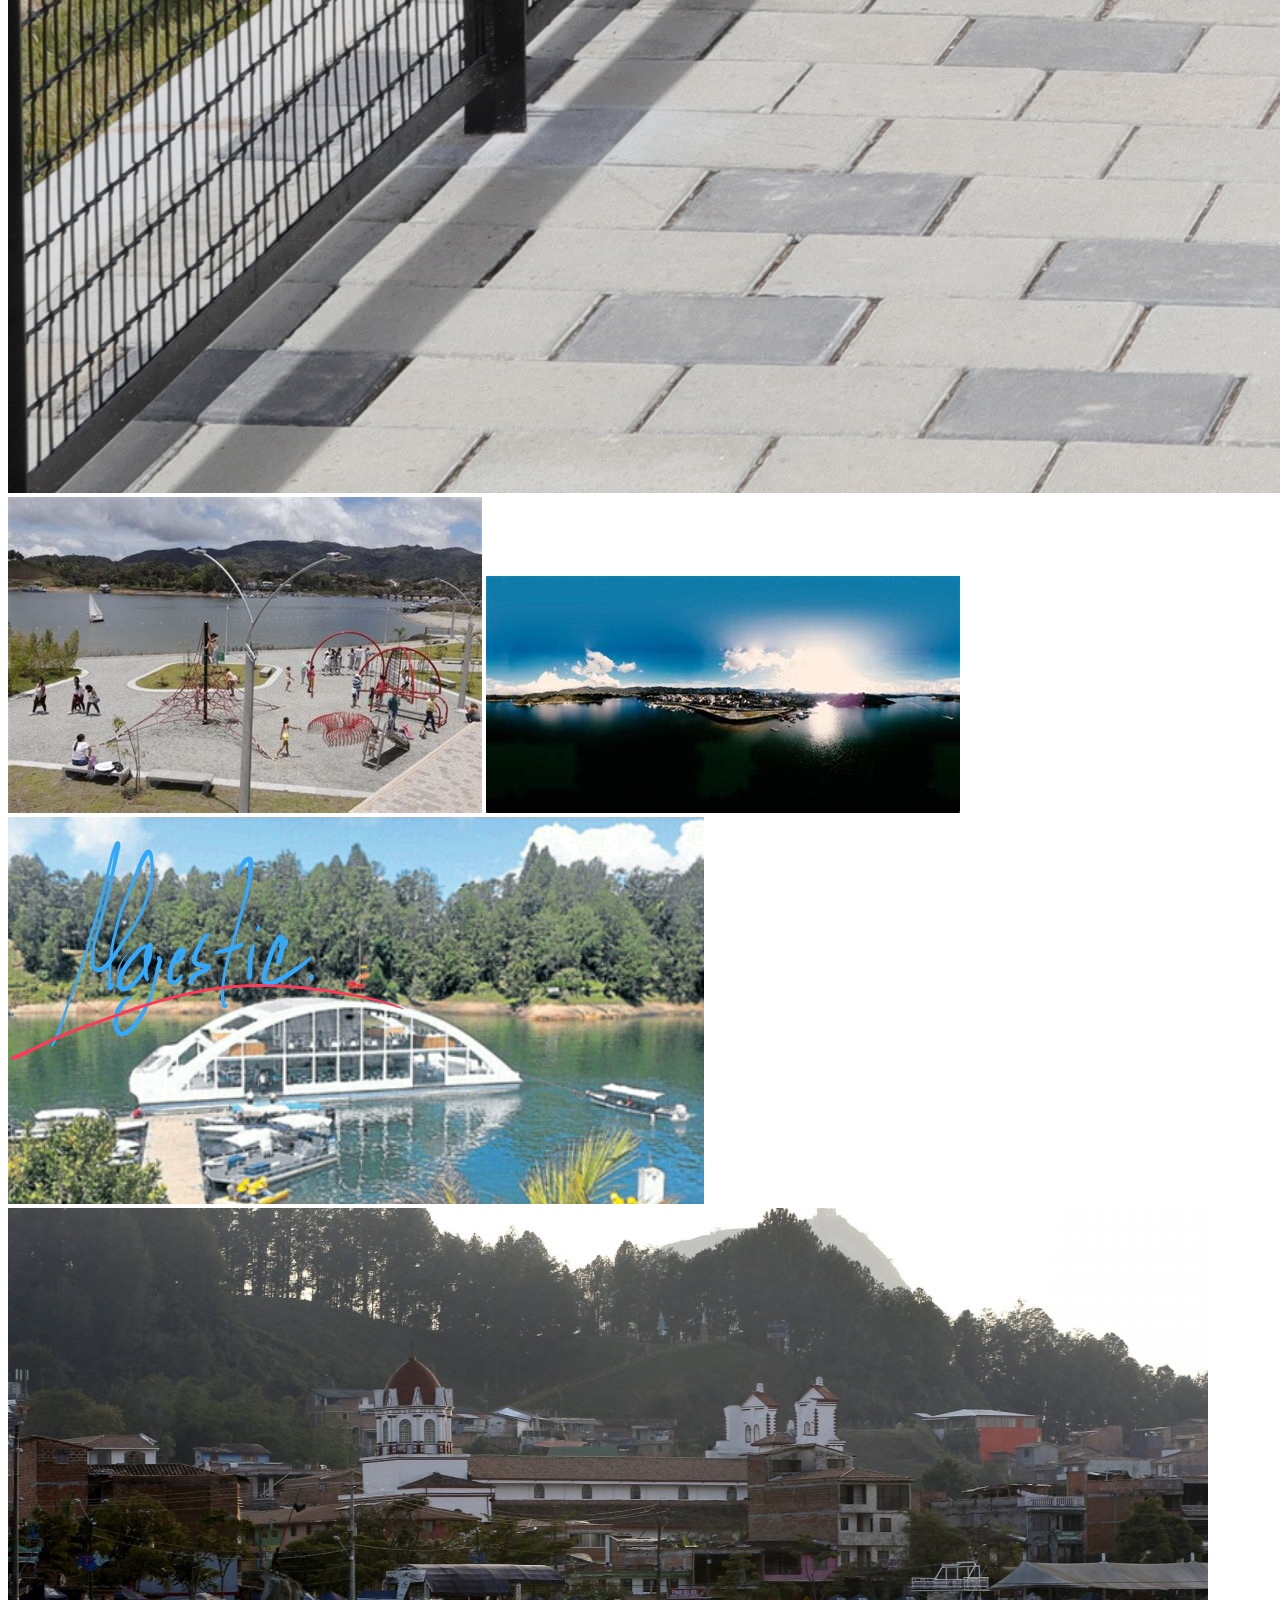
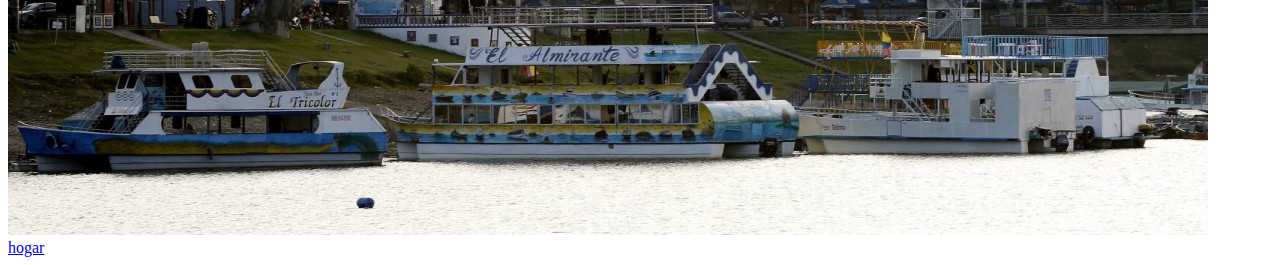
<file: malecon/ImgMalecon/img.html>
<!DOCTYPE html>
<html lang="en">
<head>
    <meta charset="UTF-8">
    <meta http-equiv="X-UA-Compatible" content="IE=edge">
    <meta name="viewport" content="width=device-width, initial-scale=1.0">

    <!--bootstrap CSS link-->
    <link href="https://cdn.jsdelivr.net/npm/bootstrap@5.1.3/dist/css/bootstrap.min.css" rel="stylesheet"
        integrity="sha384-1BmE4kWBq78iYhFldvKuhfTAU6auU8tT94WrHftjDbrCEXSU1oBoqyl2QvZ6jIW3" crossorigin="anonymous">
    <title>Fotos El Malecon</title>
</head>
<body class="bg-info">
    <h2 class="p-4">
        Fotos El Malecon
    </h2>
    <div class="main">
        <div class="row">
            <img src="/ImgMalecon/malecon1.jpg" class="col-md-6 mb-3 vh-100 border border-success rounded" alt="">
            <img src="/ImgMalecon/malecon8.jpg" class="col-md-6 mb-3 vh-100" alt="">
            <img src="/ImgMalecon/malecon3.jpg" class="col-md-4 mb-3" alt="">
            <img src="/ImgMalecon/malecon4.jpg" class="col-md-4 mb-3" alt="">
            <img src="/ImgMalecon/malecon7.jpg" class="col-md-4 mb-3" alt="">
            <img src="/ImgMalecon/malecon6.jpg" class="col-md-4 mb-3" alt="">
            <img src="/ImgMalecon/malecon5.png" class="col-md-4 mb-3" alt="">
            <img src="/ImgMalecon/malecon2.jpg" class="col-md-4 mb-3" alt="">
        </div>
        </div>
    </div>

    <footer>
        <a href="../malecon/malecon.html" class="text-decoration-none p-3 text-dark">hogar</a>
    </footer>
    

    
</body>
</html>
</file>
<file: style.css>
/* variables */
body {
  background-color: lightsteelblue;
}

p {
  color: #302177;
}

.container {
  max-width: 95%;
  margin-left: auto;
  margin-right: auto;
}

img {
  max-width: 100%;
  height: auto;
}

h1, h2 {
  font-weight: lighter;
  font-family: cursive;
  color: #942b2b;
  text-shadow: 2px 2px goldenrod;
  margin: 0;
}

h2 {
  color: yellow;
}

h3 {
  font-family: fantasy;
}

.G1 {
  position: relative;
  text-align: center;
}

.headShot {
  position: absolute;
  top: 5%;
  left: 0;
  width: 100%;
}

/* nesting example in _navSec.scss (imported)*/
nav nav, nav ul {
  margin: 0;
  padding: 0;
}
nav ul li {
  float: left;
  margin-right: 20px;
  list-style: none;
  padding: 10px 15px;
  margin-top: 10px;
  background-color: #fefeff;
}
nav li a {
  color: #000;
  text-decoration: none;
}
nav li:hover {
  background-color: #edeaf9;
}

/* Flexbox section  (moved to flexSec.scss)*/
.flexSec {
  display: flex;
  margin-top: 30px;
}

.flexSec img {
  max-width: 100%;
}

.flex1 {
  background-color: #c2d1e6;
  padding: 10px;
  display: block;
}

.flex2 {
  background-color: #d4dfed;
  padding: 10px;
}

.flex3 {
  background-color: #e6ecf5;
  padding: 10px;
}

@media screen and (max-width: 700px) {
  .flexSec {
    margin-top: 10px;
    display: block;
  }
}
@media screen and (max-width: 450px) {
  .nav li {
    max-width: 100%;
    display: block;
    margin: 3px 0;
    padding: 2px 4px;
    font-size: 90%;
    border-radius: 2px;
    float: none;
  }
}
group:before,
.group:after {
  content: "";
  display: table;
}

.group:after {
  clear: both;
}

.group {
  zoom: 1;
}

/*# sourceMappingURL=style.css.map */
</file>
<file: gallery/gallery.css>
body{
    background-color: lightblue;
}

header{
    padding: 20px;
    font-size: 140%;
}

.gallery{
    display: grid;
    grid-template-columns: repeat(auto-fit, minmax(400px, 1fr));
    grid-gap: 10px;
    /*use minmax to create new row when img width is reduced past 400px */

}

.gallery img{
    width: 100%;
    height: 100%;
}
footer{
    padding: 10px;
}
footer a{
    color:blue;
}
</file>
<file: mapas/mapas.css>
body{
    background-color: lightgrey;
}
header{
    padding: 20px;
    font-size: 140%;
}

.gallery{
    margin: 20px;
    overflow: hidden;
}
.gallery img{
    width: 100%;
    margin-top: 20px;
}


footer{
    padding: 10px;
}
footer a{
    color:blue;
}
</file>
<file: slideshow/slide.css>
body{
    background-color: lightsteelblue;
}

h1{
    padding: 10px;
}

h2{
    padding: 20px 10px;
}

.main{
    max-width: 95%;
    margin-left: auto;
    margin-right: auto;
    margin-bottom: 30px;
}
.slide{
    width: 100%;
    position: relative;
    border: 2px solid maroon;
}

.text{
    position: absolute;
    left: 0;
    bottom: 0;
    color: whitesmoke;
    background-color: rgba(0, 0, 0, .7);
    box-sizing: border-box;
    padding: 0px 20px;
}

img{
    /*to fit img correctly in parent div: */
    display: block; 
    width: 100%;
}

/* call to action btn */


/* back/next buttons */
.cycle-prev, .cycle-next{
    position: absolute;
    top: 0;
    background-color: rgba(0, 0, 0, .5);
    color: #fff;
    padding: 1px 10px;
    display: block;
    cursor: pointer;
    z-index: 1000;
    /*make invisible until hover*/
    opacity: 0;
    transition:opacity .5s;

}
.cycle-next{
    right: -2px;
}
 /*show when cursor over parent div*/
.cycle-slideshow:hover .cycle-prev,
.cycle-slideshow:hover .cycle-next{
    opacity: 1;
}

.cycle-pager{
    position: absolute;
    top: 5%;
    width: 100%;
    text-align: center;
    z-index: 1000;
}

/* style cycle-pager dots:*/

.cycle-pager span{
    /*remove dots:*/
    text-indent: -9000px;
    display: inline-block;
    /*create larger dots:*/
    width: 15px;
    height: 15px;
    border-radius: 50%;
    background-color: darkred;
    margin: 5px;
    /*change curson when over dots:*/
    cursor: pointer;
}

/*change color of selected dot#:*/
.cycle-pager .cycle-pager-active{
    background-color: gold;
    border: 2px solid red;

}


footer a{
    color: darkblue;
}

/*media query to drop text below parent div*/

@media screen and (max-width: 450px){
    .text{
        position: static;
        background-color: #000;
        font-size: 90%;
        padding: 10px;
    }
}
</file>
